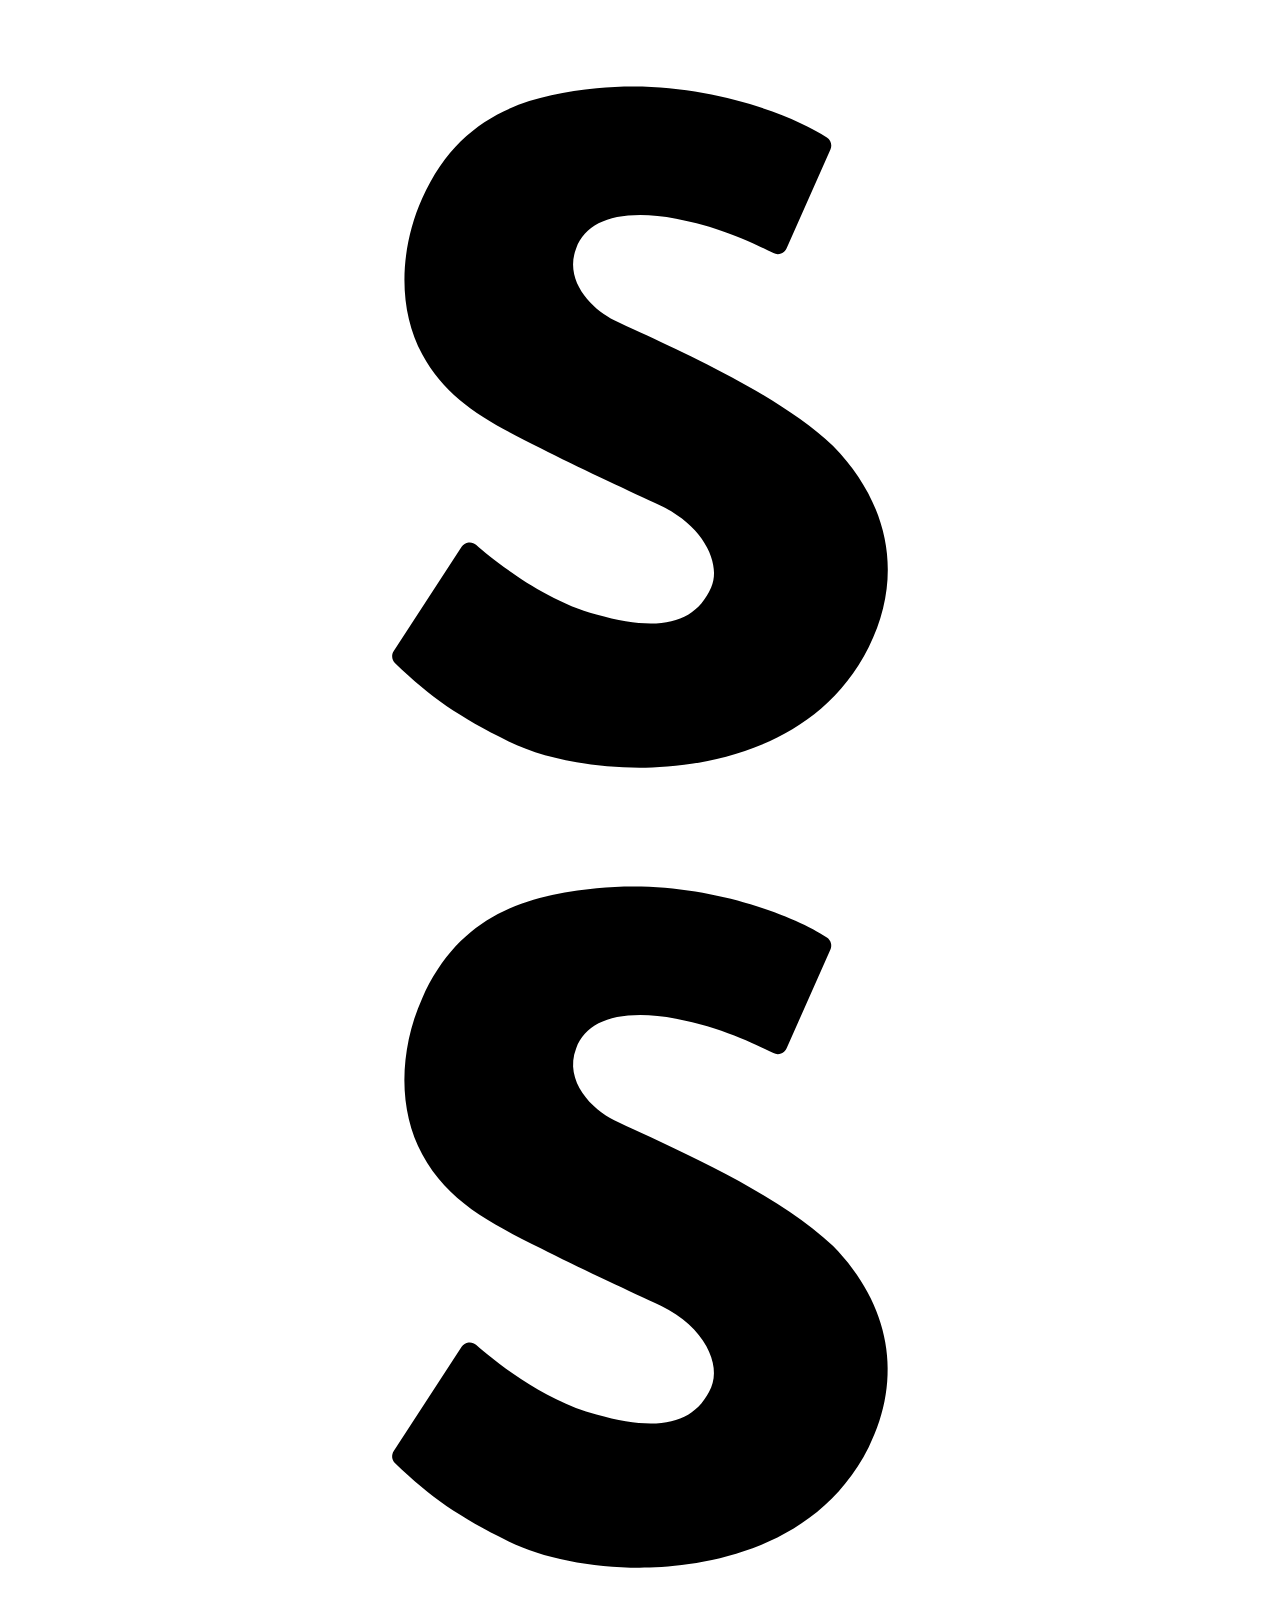
<file: barebones-example/index.html>
<!doctype html>
<html lang="en">
    <head>
        <meta charset="UTF-8" />
        <meta name="viewport" content="width=device-width, initial-scale=1.0" />
        <title>SVG Polygon</title>
        <script src="./script.js" defer></script>
        <link rel="stylesheet" href="./style.css" />
    </head>
    <body>
        <svg width="800px" height="800px" viewBox="0 0 128 128">
            <rect height="100%" width="100%" fill="white"></rect>
            <path
                d="M94.9 71.35c-8.08-7.63-21.82-13.99-30.91-18.2c-1.54-.71-2.93-1.35-4.11-1.92c-3.43-1.65-8.12-6.22-6.1-11.47c1.36-3.55 4.81-5.34 10.27-5.34c1.75 0 3.67.2 5.72.58c7.12 1.33 12.52 3.99 15.58 5.5c.38.19.82.21 1.22.07c.39-.15.72-.45.89-.84l7.01-15.81c.31-.69.07-1.51-.57-1.93c-4.94-3.28-17.27-8.15-30.97-8.15c-1.98 0-3.95.1-5.87.3c-10.92 1.12-21.86 4.03-27.92 17.64c-3.78 8.47-3.77 18.01.01 24.89c4.04 7.51 10.66 10.87 19.04 15.11l1.08.55c6.05 3.02 13.3 6.38 18.07 8.59c7.05 3.4 9.66 9.44 8.04 13.08c-2.61 5.87-8.38 7.16-18.36 4.33c-8.81-2.39-16.94-9.14-19.21-11.15c-.34-.3-.79-.44-1.25-.38c-.45.06-.85.32-1.1.69L24.6 104.14c-.41.63-.32 1.46.22 1.98c5.63 5.43 10.22 8.59 18.17 12.5c5.35 2.63 13.18 4.21 20.95 4.21c8.12 0 27.95-1.88 36.65-19.26c5.55-11.12 3.48-22.84-5.69-32.22z"
                fill="black"
            ></path>
        </svg>
    </body>
</html>
</file>
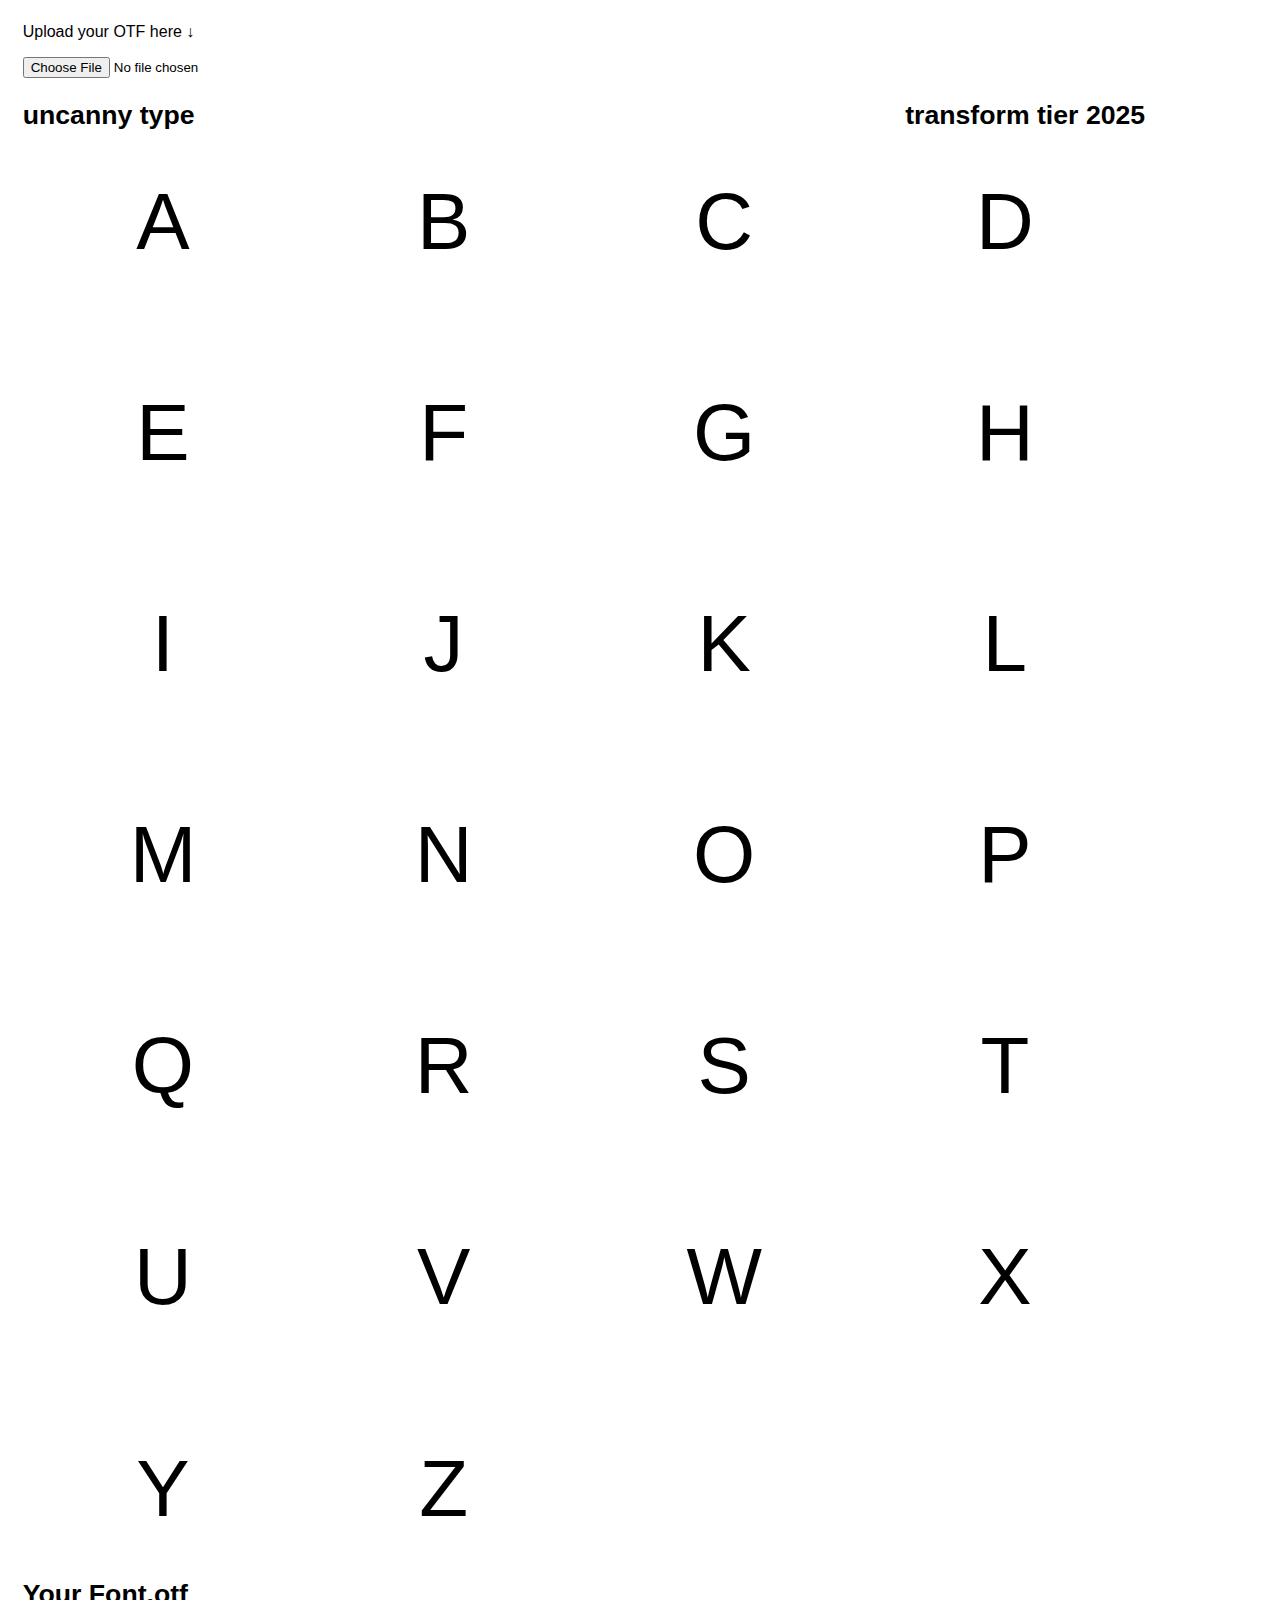
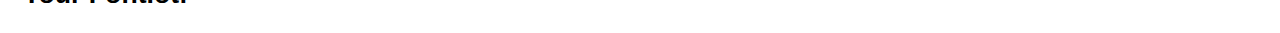
<file: poster/index.html>
<!doctype html>
<html lang="en">
    <head>
        <meta charset="UTF-8" />
        <meta name="viewport" content="width=device-width, initial-scale=1.0" />
        <title>Make your Poster</title>
        <link rel="stylesheet" href="./style.css" />
        <script src="script.js" defer></script>
    </head>
    <body>
        <div class="no-print">
            <label for="fileUpload">Upload your OTF here ↓</label>
            <input type="file" id="fileUpload" accept=".otf" />
        </div>
        <header>
            <h1>uncanny type</h1>
            <h2>transform tier 2025</h2>
        </header>
        <main class="grid">
            <span>A</span>
            <span>B</span>
            <span>C</span>
            <span>D</span>
            <span>E</span>
            <span>F</span>
            <span>G</span>
            <span>H</span>
            <span>I</span>
            <span>J</span>
            <span>K</span>
            <span>L</span>
            <span>M</span>
            <span>N</span>
            <span>O</span>
            <span>P</span>
            <span>Q</span>
            <span>R</span>
            <span>S</span>
            <span>T</span>
            <span>U</span>
            <span>V</span>
            <span>W</span>
            <span>X</span>
            <span>Y</span>
            <span>Z</span>
        </main>
        <footer>
            <h2 id="fontName">Your Font.otf</h2>
            <!--<h3>Your Name</h3>-->
        </footer>
    </body>
</html>
</file>
<file: barebones-example/style.css>
* {
    margin: 0;
    padding: 0;
    box-sizing: border-box;
}
body {
    display: flex;
    flex-direction: column;
    align-items: center;
    justify-content: flex-start;
}
</file>
<file: poster/style.css>
@media screen {
    .no-print {
        display: flex;
        flex-direction: column;
        gap: 1rem;
        width: 100%;
    }
    input[type="file"],
    label {
        font-family: Inter, Arial, Helvetica, sans-serif;
    }
}
@media print {
    @page {
        size: A3 portrait;
        margin: 0;
    }
    .no-print {
        display: none;
    }
    body {
        margin: 0;
        padding: 0;
    }
}
body {
    display: flex;
    padding: 6mm;
    gap: 6mm;
    margin: 0;
    width: 297mm;
    height: 420mm;
    justify-content: space-around;
    align-items: flex-start;
    flex-direction: column;
}
header,
footer {
    display: flex;
    flex-direction: row;
    justify-content: space-between;
    width: 100%;
}
h1,
h2,
h3 {
    font-family: Inter, Arial, Helvetica, sans-serif;
    padding: 0;
    margin: 0;
    font-size: 20pt;
}

.grid {
    display: grid;
    width: 100%;
    height: 100%;
    grid-template-columns: repeat(4, 1fr);
    grid-template-rows: repeat(7, 1fr);
    row-gap: 20mm;
    font-family: var(--uploaded-font, sans-serif);
    font-size: 60pt;
}
.grid > span {
    place-self: center;
}
</file>
